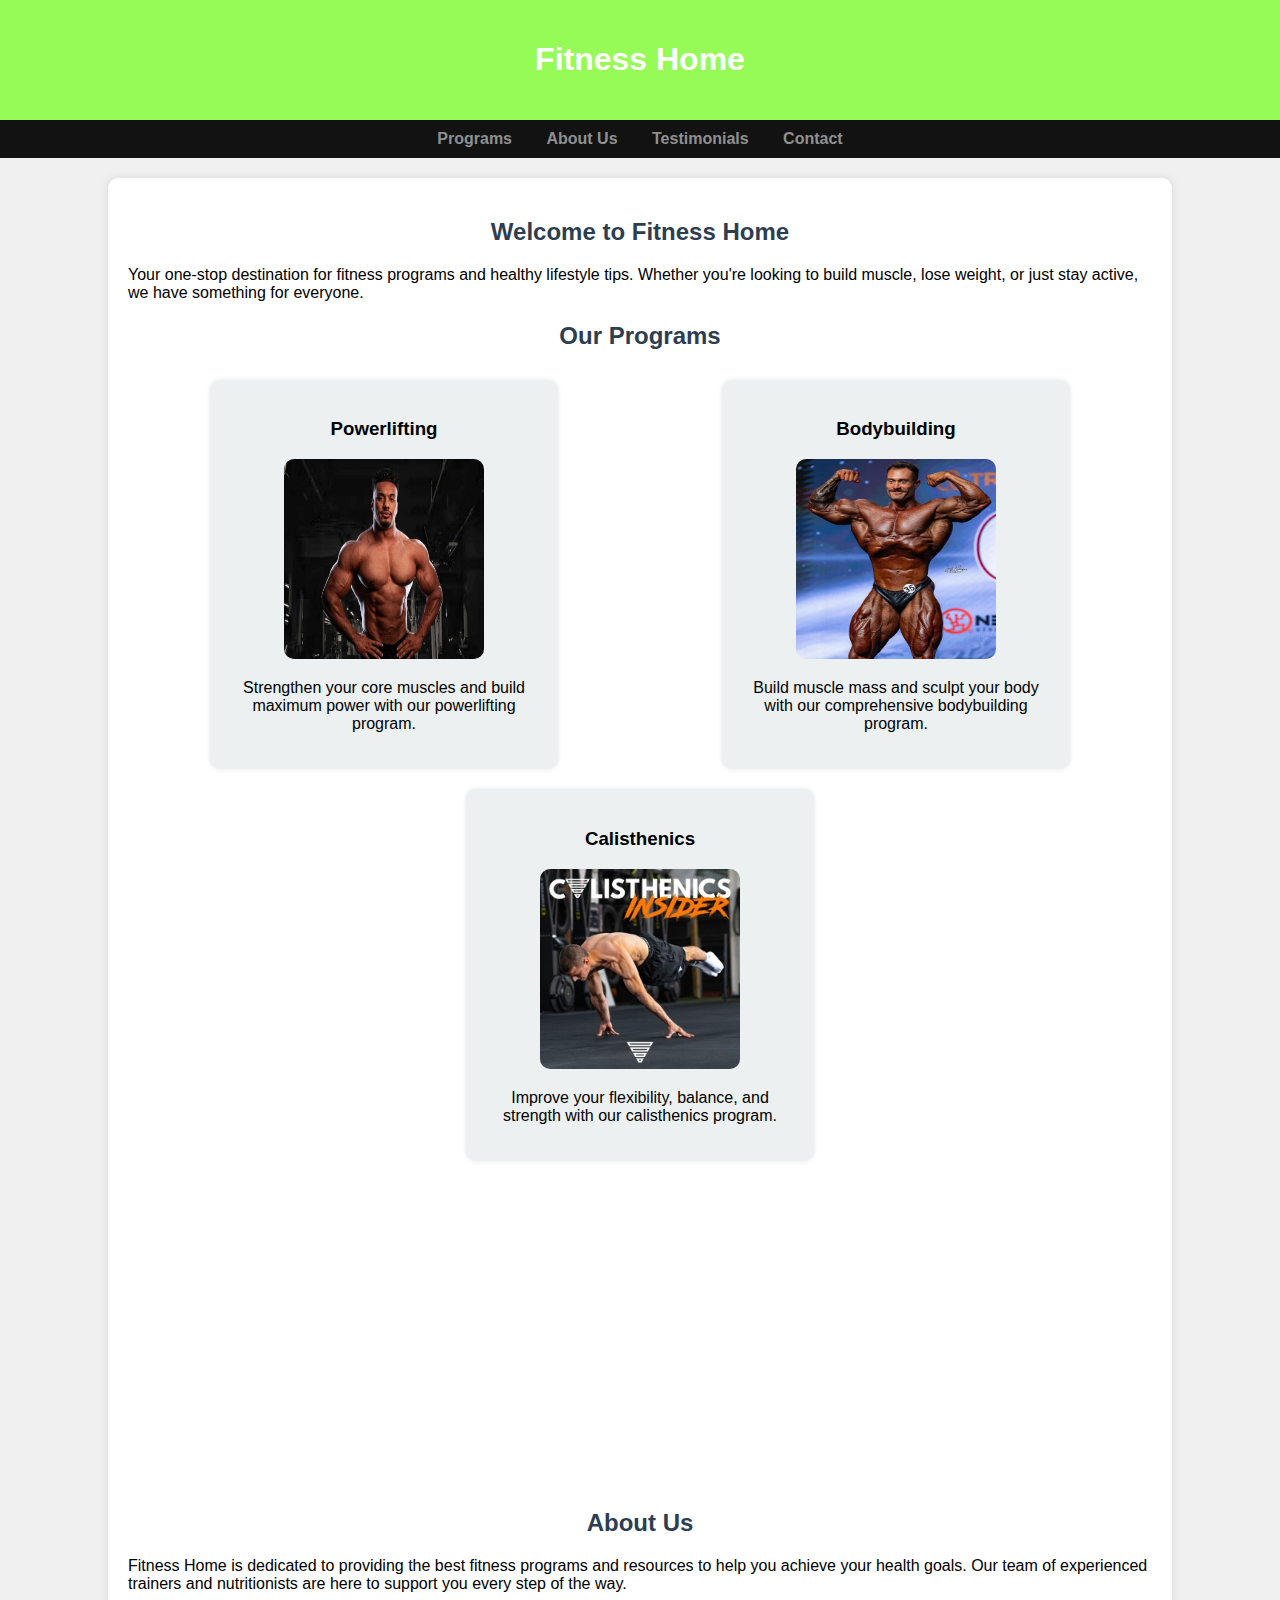
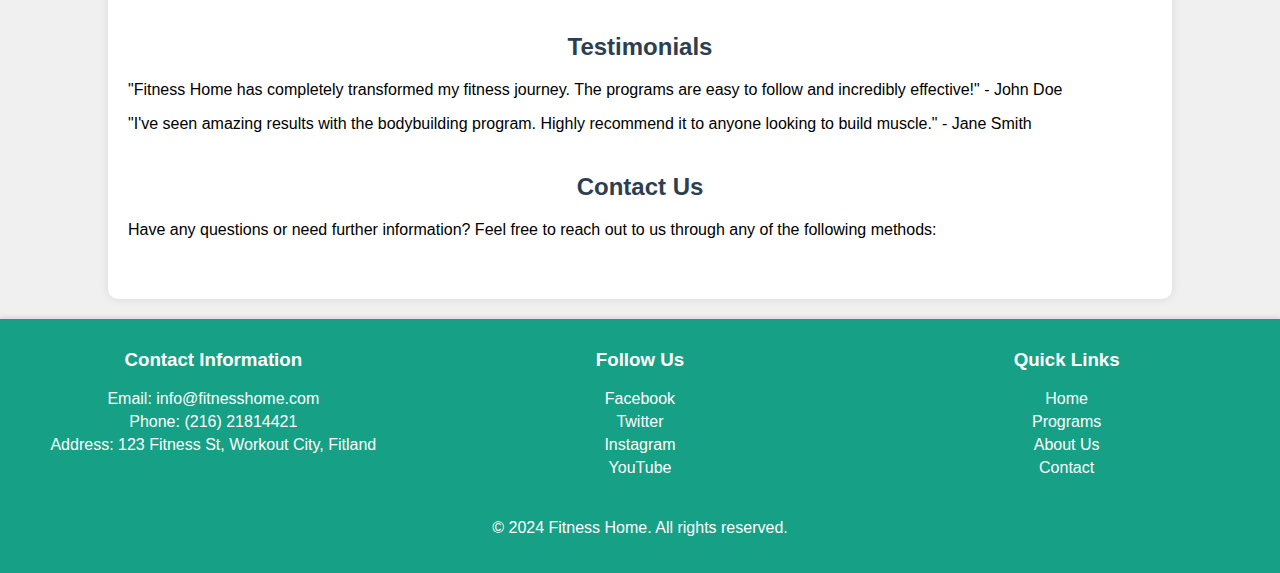
<file: index.html>
<!DOCTYPE html>
<html lang="en">
<head>
    <meta charset="UTF-8">
    <meta name="viewport" content="width=device-width, initial-scale=1.0">
    <title>Fitness Home</title>
    <link rel="stylesheet" href="./style.css">
</head>
<body>
    <header>
        <h1>Fitness Home</h1>
    </header>
    <nav>
    
        <a href="#programs">Programs</a>
        <a href="#about">About Us</a>
        <a href="#testimonials">Testimonials</a>
        <a href="#contact">Contact</a>
    </nav>
    <div class="container">
        <section id="home">
            <h2>Welcome to Fitness Home</h2>
            <p>Your one-stop destination for fitness programs and healthy lifestyle tips. Whether you're looking to build muscle, lose weight, or just stay active, we have something for everyone.</p>
        </section>
        <section id="programs">
            <h2>Our Programs</h2>
            <div class="programs">
                <div class="program">
                    <h3>Powerlifting</h3>
                    <a href="./powerlift.html"><img  width="500" height="500"src="./Larry-Wheels.jpg" alt="Powerlifting"></a>
                    <p>Strengthen your core muscles and build maximum power with our powerlifting program.</p>
                </div>
                <div class="program">
                    <h3>Bodybuilding</h3>
                    <a href="./bodybuilding.html"><img width="500" height="500" src="./Chris Bumstead Cbum Classic Physique winner Stage Mr Olympia 2023.jpg" alt="Bodybuilding"></a>
                    <p>Build muscle mass and sculpt your body with our comprehensive bodybuilding program.</p>
                </div>
                <div class="program">
                    <h3>Calisthenics</h3>
                    <a href="./Calisthenics.html"><img width="500" height="500" src="./250x250bb.jpg" alt="Calisthenics"></a>
                    <p>Improve your flexibility, balance, and strength with our calisthenics program.</p>
                </div>
            </div>
        </section>
        <section>
            <iframe width="100%" height="315" src="https://www.youtube.com/embed/M7RwzSuvTgs?si=Pke8dXAkOmlPY-Ou" title="YouTube video player" frameborder="0" allow="accelerometer; autoplay; clipboard-write; encrypted-media; gyroscope; picture-in-picture; web-share" referrerpolicy="strict-origin-when-cross-origin" allowfullscreen></iframe>
        </section>
        <section id="about" class="about">
            <h2>About Us</h2>
            <p>Fitness Home is dedicated to providing the best fitness programs and resources to help you achieve your health goals. Our team of experienced trainers and nutritionists are here to support you every step of the way.</p>
        </section>
        <section id="testimonials" class="testimonials">
            <h2>Testimonials</h2>
            <p>"Fitness Home has completely transformed my fitness journey. The programs are easy to follow and incredibly effective!" - John Doe</p>
            <p>"I've seen amazing results with the bodybuilding program. Highly recommend it to anyone looking to build muscle." - Jane Smith</p>
        </section>
        <section id="contact" class="contact">
            <h2>Contact Us</h2>
            <p>Have any questions or need further information? Feel free to reach out to us through any of the following methods:</p>
        </section>
    </div>
    <footer>
        <div class="footer-container">
            <div class="footer-column">
                <h3>Contact Information</h3>
                <ul>
                    <li>Email: info@fitnesshome.com</li>
                    <li>Phone: (216) 21814421</li>
                    <li>Address: 123 Fitness St, Workout City, Fitland</li>
                </ul>
            </div>
            <div class="footer-column">
                <h3>Follow Us</h3>
                <ul>
                    <li><a href="#">Facebook</a></li>
                    <li><a href="#">Twitter</a></li>
                    <li><a href="#">Instagram</a></li>
                    <li><a href="#">YouTube</a></li>
                </ul>
            </div>
            <div class="footer-column">
                <h3>Quick Links</h3>
                <ul>
                    <li><a href="#home">Home</a></li>
                    <li><a href="#programs">Programs</a></li>
                    <li><a href="#about">About Us</a></li>
                    <li><a href="#contact">Contact</a></li>
                </ul>
            </div>
        </div>
        <p>&copy; 2024 Fitness Home. All rights reserved.</p>
    </footer>
</body>
</html>
</file>
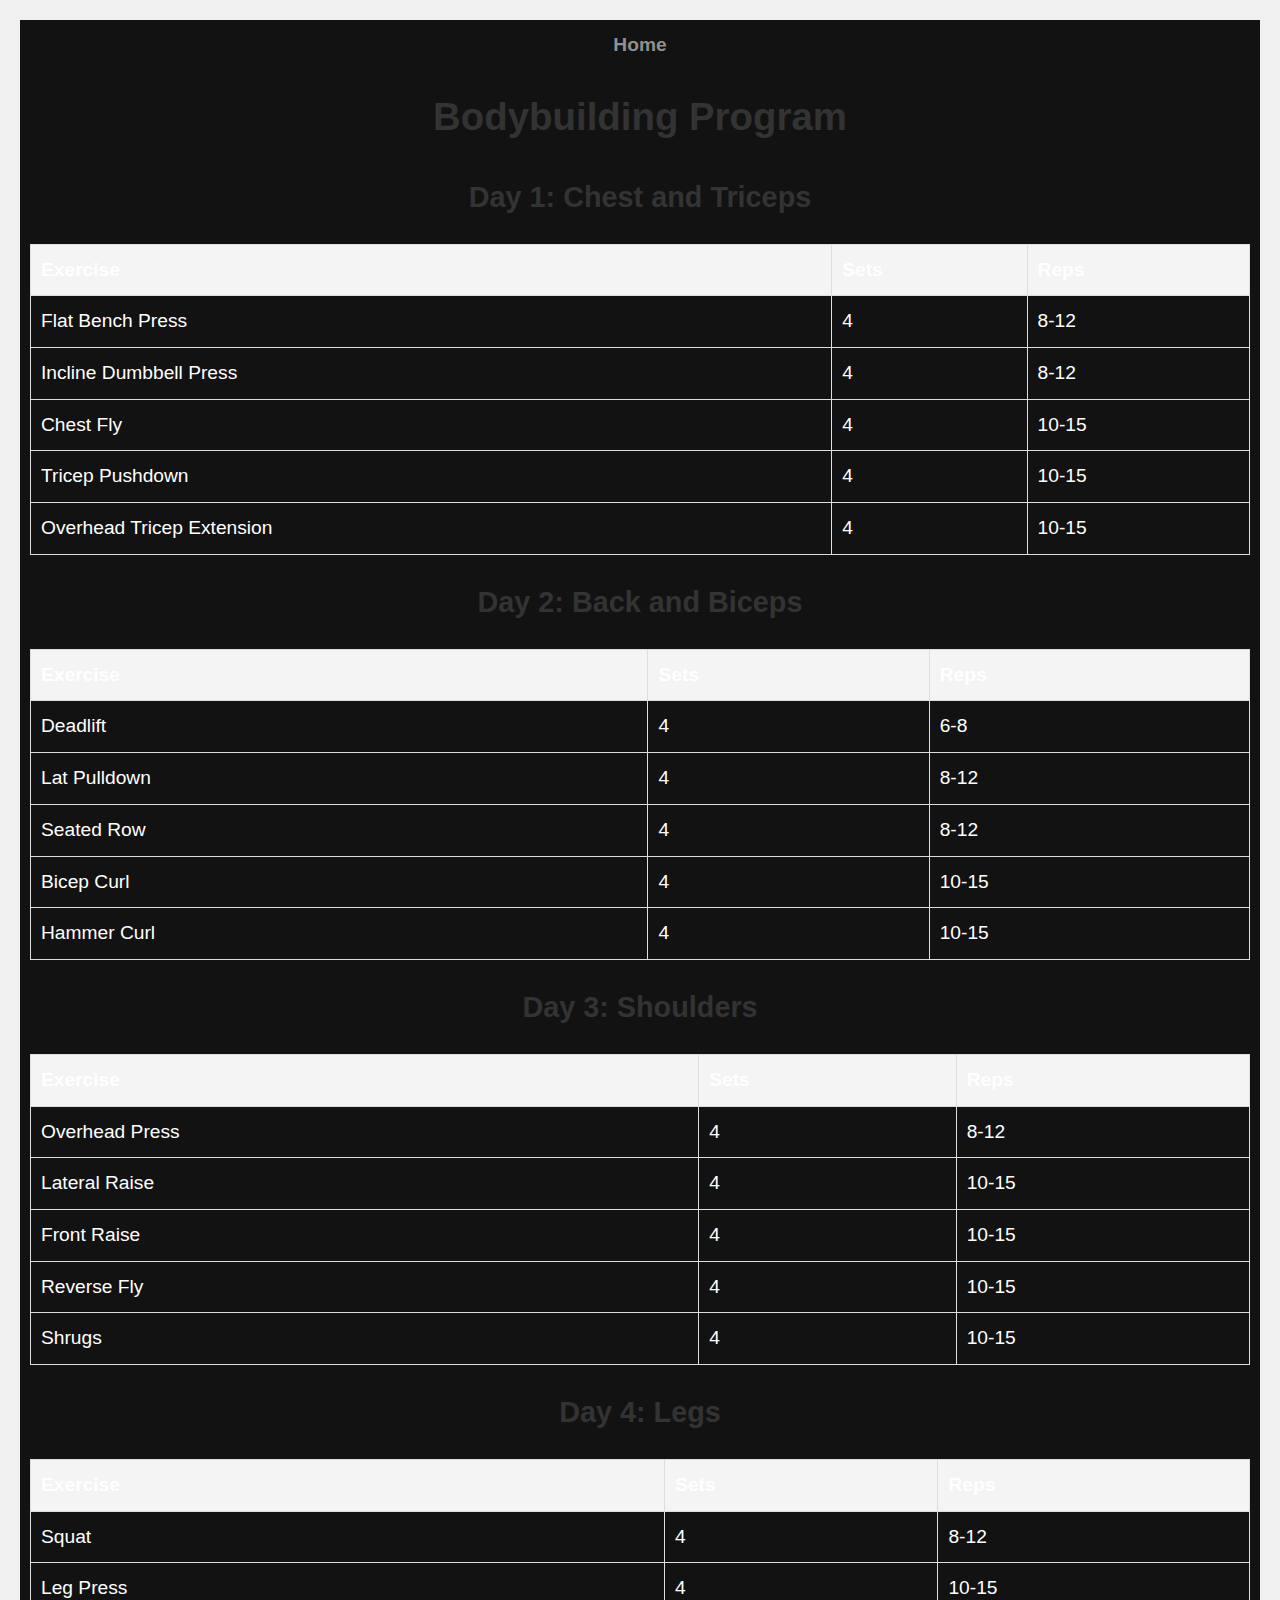
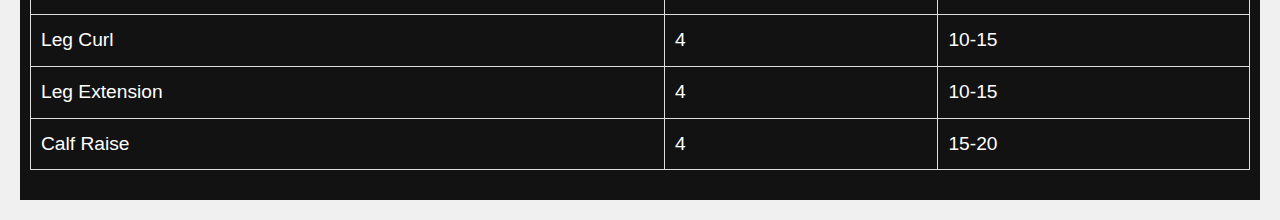
<file: bodybuilding.html>
<!DOCTYPE html>
<html lang="en">
<head>
    <meta charset="UTF-8">
    <meta name="viewport" content="width=device-width, initial-scale=1.0">
    <title>Bodybuilding Program</title>
    <link rel="stylesheet" href="./style.css">
    <style>
        body {
            font-family: Arial, sans-serif;
            line-height: 1.6;
            margin: 20px;
        }
        h1, h2, h3 {
            color: #333;
        }
        table {
            width: 100%;
            border-collapse: collapse;
            margin-bottom: 20px;
        }
        table, th, td {
            border: 1px solid #ddd;
        }
        th, td {
            padding: 10px;
            text-align: left;
        }
        th {
            background-color: #f4f4f4;
        }
        .day {
            margin-bottom: 20px;
        }
        .nav1{
        justify-content: end;
        font-size: larger;
        font-family: Impact, Haettenschweiler, 'Arial Narrow Bold', sans-serif;}
    </style>
</head>
<body>
    <nav class="nav1">
        <a href="./index.html">Home</a>

        
    <h1>Bodybuilding Program</h1>

    <div class="day">
        <h2>Day 1: Chest and Triceps</h2>
        <table>
            <thead>
                <tr>
                    <th>Exercise</th>
                    <th>Sets</th>
                    <th>Reps</th>
                </tr>
            </thead>
            <tbody>
                <tr>
                    <td>Flat Bench Press</td>
                    <td>4</td>
                    <td>8-12</td>
                </tr>
                <tr>
                    <td>Incline Dumbbell Press</td>
                    <td>4</td>
                    <td>8-12</td>
                </tr>
                <tr>
                    <td>Chest Fly</td>
                    <td>4</td>
                    <td>10-15</td>
                </tr>
                <tr>
                    <td>Tricep Pushdown</td>
                    <td>4</td>
                    <td>10-15</td>
                </tr>
                <tr>
                    <td>Overhead Tricep Extension</td>
                    <td>4</td>
                    <td>10-15</td>
                </tr>
            </tbody>
        </table>
    </div>

    <div class="day">
        <h2>Day 2: Back and Biceps</h2>
        <table>
            <thead>
                <tr>
                    <th>Exercise</th>
                    <th>Sets</th>
                    <th>Reps</th>
                </tr>
            </thead>
            <tbody>
                <tr>
                    <td>Deadlift</td>
                    <td>4</td>
                    <td>6-8</td>
                </tr>
                <tr>
                    <td>Lat Pulldown</td>
                    <td>4</td>
                    <td>8-12</td>
                </tr>
                <tr>
                    <td>Seated Row</td>
                    <td>4</td>
                    <td>8-12</td>
                </tr>
                <tr>
                    <td>Bicep Curl</td>
                    <td>4</td>
                    <td>10-15</td>
                </tr>
                <tr>
                    <td>Hammer Curl</td>
                    <td>4</td>
                    <td>10-15</td>
                </tr>
            </tbody>
        </table>
    </div>

    <div class="day">
        <h2>Day 3: Shoulders</h2>
        <table>
            <thead>
                <tr>
                    <th>Exercise</th>
                    <th>Sets</th>
                    <th>Reps</th>
                </tr>
            </thead>
            <tbody>
                <tr>
                    <td>Overhead Press</td>
                    <td>4</td>
                    <td>8-12</td>
                </tr>
                <tr>
                    <td>Lateral Raise</td>
                    <td>4</td>
                    <td>10-15</td>
                </tr>
                <tr>
                    <td>Front Raise</td>
                    <td>4</td>
                    <td>10-15</td>
                </tr>
                <tr>
                    <td>Reverse Fly</td>
                    <td>4</td>
                    <td>10-15</td>
                </tr>
                <tr>
                    <td>Shrugs</td>
                    <td>4</td>
                    <td>10-15</td>
                </tr>
            </tbody>
        </table>
    </div>

    <div class="day">
        <h2>Day 4: Legs</h2>
        <table>
            <thead>
                <tr>
                    <th>Exercise</th>
                    <th>Sets</th>
                    <th>Reps</th>
                </tr>
            </thead>
            <tbody>
                <tr>
                    <td>Squat</td>
                    <td>4</td>
                    <td>8-12</td>
                </tr>
                <tr>
                    <td>Leg Press</td>
                    <td>4</td>
                    <td>10-15</td>
                </tr>
                <tr>
                    <td>Leg Curl</td>
                    <td>4</td>
                    <td>10-15</td>
                </tr>
                <tr>
                    <td>Leg Extension</td>
                    <td>4</td>
                    <td>10-15</td>
                </tr>
                <tr>
                    <td>Calf Raise</td>
                    <td>4</td>
                    <td>15-20</td>
                </tr>
            </tbody>
        </table>
    </div>
</body>
</html>
</file>
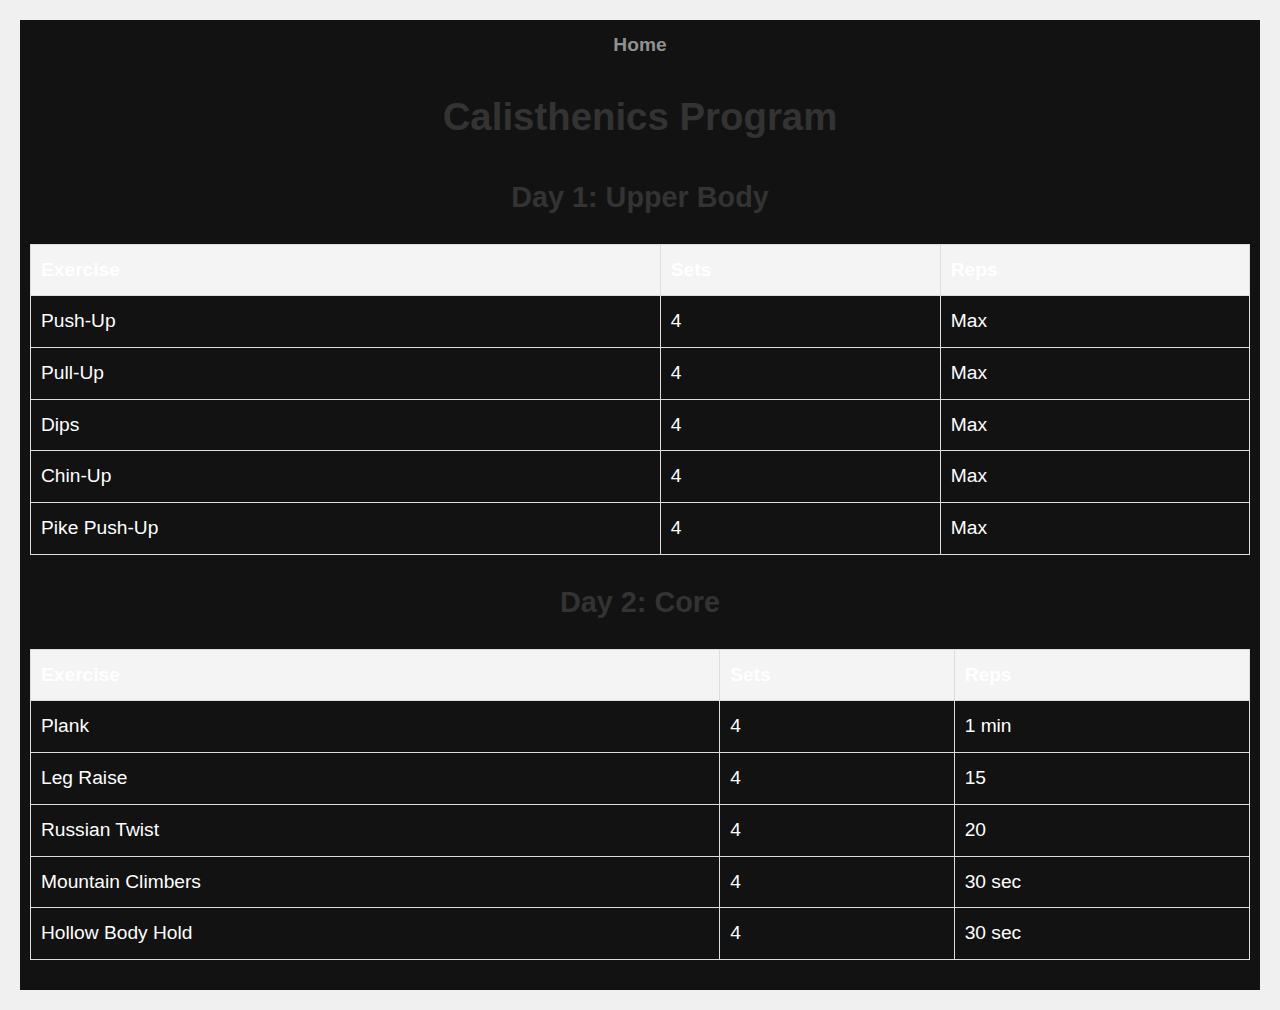
<file: Calisthenics.html>
<!DOCTYPE html>
<html lang="en">
<head>
    <meta charset="UTF-8">
    <meta name="viewport" content="width=device-width, initial-scale=1.0">
    <title>Calisthenics Program</title>
    <link rel="stylesheet" href="./style.css">
    <style>
        body {
            font-family: Arial, sans-serif;
            line-height: 1.6;
            margin: 20px;
        }
        h1, h2, h3 {
            color: #333;
        }
        table {
            width: 100%;
            border-collapse: collapse;
            margin-bottom: 20px;
        }
        table, th, td {
            border: 1px solid #ddd;
        }
        th, td {
            padding: 10px;
            text-align: left;
        }
        th {
            background-color: #f4f4f4;
        }
        .day {
            margin-bottom: 20px;
        }
        .nav1{
        justify-content: end;
        font-size: larger;
        font-family: Impact, Haettenschweiler, 'Arial Narrow Bold', sans-serif;}
    </style>
</head>
<body>
    <nav class="nav1">
        <a href="./index.html">Home</a>

    <h1>Calisthenics Program</h1>

    <div class="day">
        <h2>Day 1: Upper Body</h2>
        <table>
            <thead>
                <tr>
                    <th>Exercise</th>
                    <th>Sets</th>
                    <th>Reps</th>
                </tr>
            </thead>
            <tbody>
                <tr>
                    <td>Push-Up</td>
                    <td>4</td>
                    <td>Max</td>
                </tr>
                <tr>
                    <td>Pull-Up</td>
                    <td>4</td>
                    <td>Max</td>
                </tr>
                <tr>
                    <td>Dips</td>
                    <td>4</td>
                    <td>Max</td>
                </tr>
                <tr>
                    <td>Chin-Up</td>
                    <td>4</td>
                    <td>Max</td>
                </tr>
                <tr>
                    <td>Pike Push-Up</td>
                    <td>4</td>
                    <td>Max</td>
                </tr>
            </tbody>
        </table>
    </div>

    <div class="day">
        <h2>Day 2: Core</h2>
        <table>
            <thead>
                <tr>
                    <th>Exercise</th>
                    <th>Sets</th>
                    <th>Reps</th>
                </tr>
            </thead>
            <tbody>
                <tr>
                    <td>Plank</td>
                    <td>4</td>
                    <td>1 min</td>
                </tr>
                <tr>
                    <td>Leg Raise</td>
                    <td>4</td>
                    <td>15</td>
                </tr>
                <tr>
                    <td>Russian Twist</td>
                    <td>4</td>
                    <td>20</td>
                </tr>
                <tr>
                    <td>Mountain Climbers</td>
                    <td>4</td>
                    <td>30 sec</td>
                </tr>
                <tr>
                    <td>Hollow Body Hold</td>
                    <td>4</td>
                    <td>30 sec</td>
                </tr>
            </tbody>
        </table>
    </div>

    <div class="day">
</file>
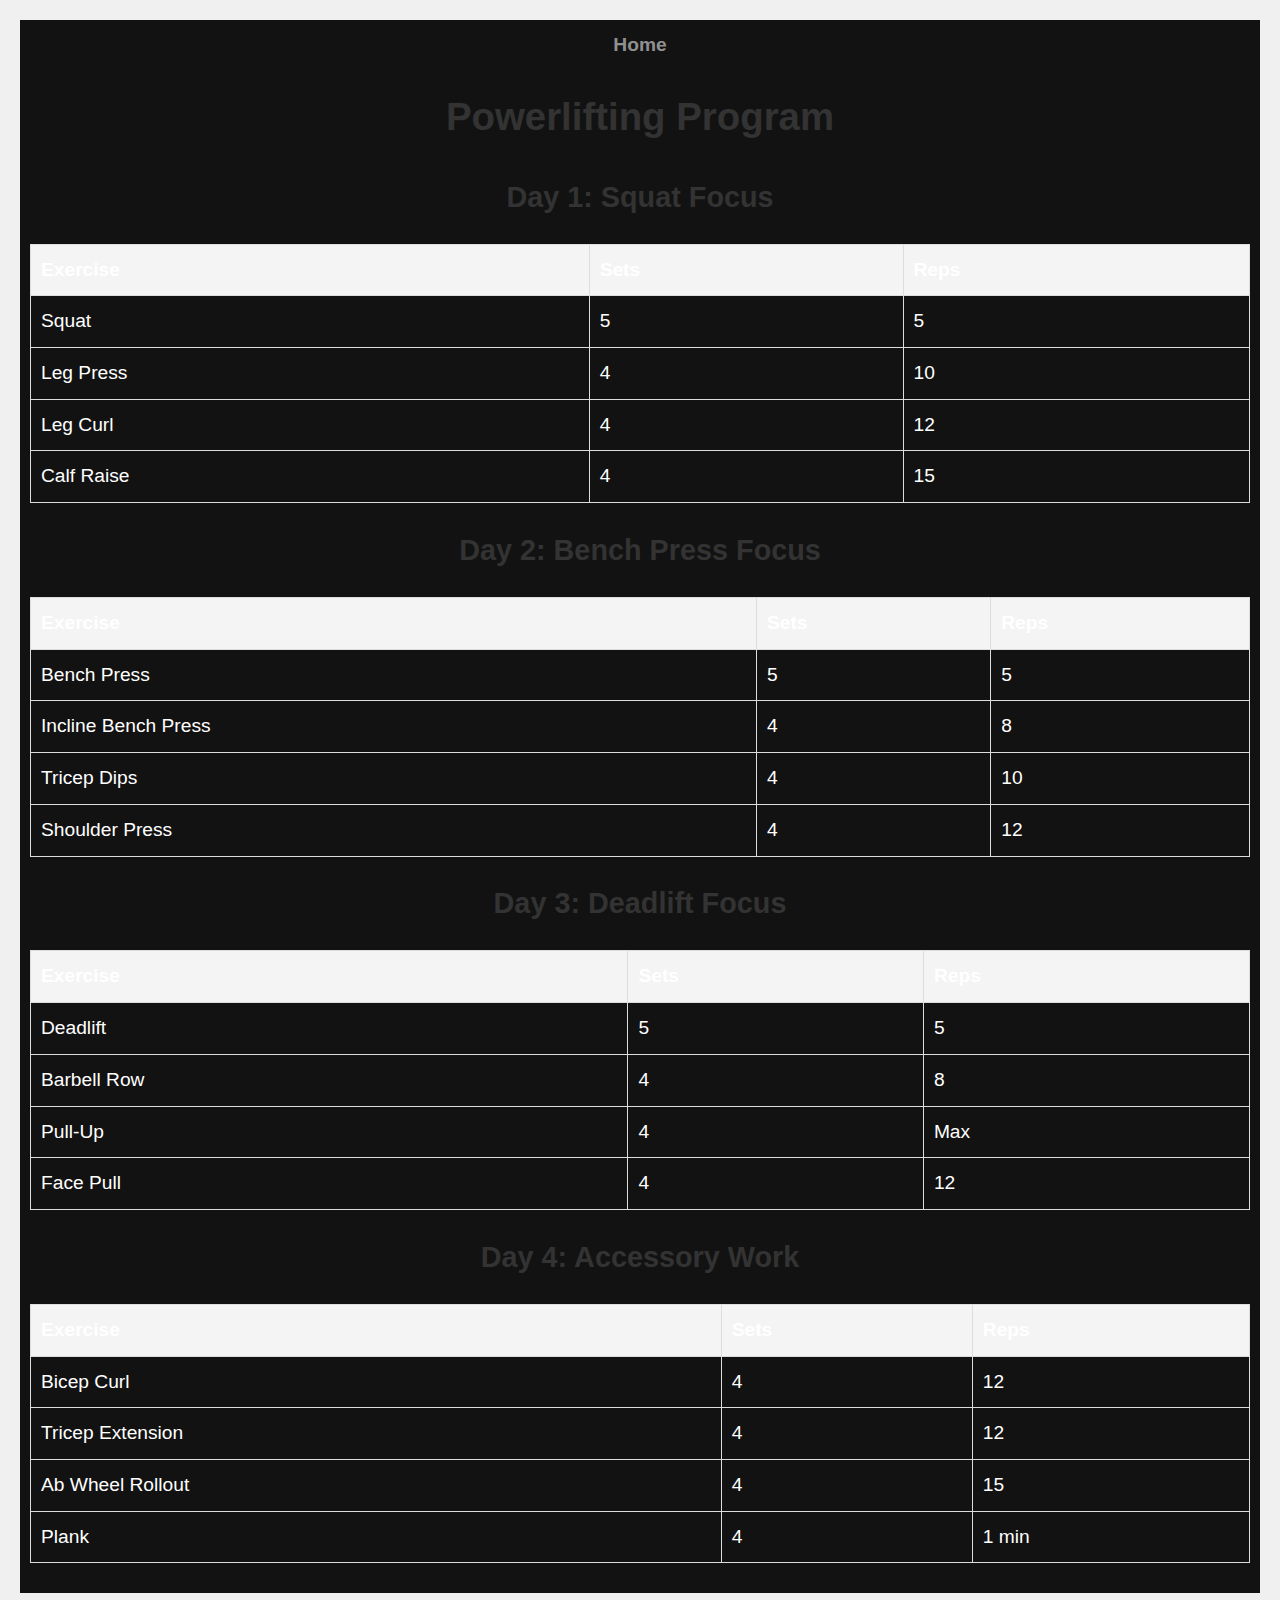
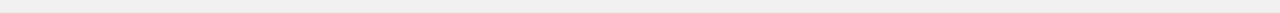
<file: powerlift.html>
<!DOCTYPE html>
<html lang="en">
<head>
    <meta charset="UTF-8">
    <meta name="viewport" content="width=device-width, initial-scale=1.0">
    <title>Powerlifting Program</title>
    <link rel="stylesheet" href="./style.css">
    <style>
        body {
            font-family: Arial, sans-serif;
            line-height: 1.6;
            margin: 20px;
        }
        h1, h2 {
            color: #333;
        }
        table {
            width: 100%;
            border-collapse: collapse;
            margin-bottom: 20px;
        }
        table, th, td {
            border: 1px solid #ddd;
        }
        th, td {
            padding: 10px;
            text-align: left;
        }
        th {
            background-color: #f4f4f4;
        }
        .day {
            margin-bottom: 20px;
        }
        .nav1{
        justify-content: end;
        font-size: larger;
        font-family: Impact, Haettenschweiler, 'Arial Narrow Bold', sans-serif;}
    </style>
</head>
<body>
    <nav class="nav1">
        <a href="./index.html">Home</a>

    <h1>Powerlifting Program</h1>

    <div class="day">
        <h2>Day 1: Squat Focus</h2>
        <table>
            <thead>
                <tr>
                    <th>Exercise</th>
                    <th>Sets</th>
                    <th>Reps</th>
                </tr>
            </thead>
            <tbody>
                <tr>
                    <td>Squat</td>
                    <td>5</td>
                    <td>5</td>
                </tr>
                <tr>
                    <td>Leg Press</td>
                    <td>4</td>
                    <td>10</td>
                </tr>
                <tr>
                    <td>Leg Curl</td>
                    <td>4</td>
                    <td>12</td>
                </tr>
                <tr>
                    <td>Calf Raise</td>
                    <td>4</td>
                    <td>15</td>
                </tr>
            </tbody>
        </table>
    </div>

    <div class="day">
        <h2>Day 2: Bench Press Focus</h2>
        <table>
            <thead>
                <tr>
                    <th>Exercise</th>
                    <th>Sets</th>
                    <th>Reps</th>
                </tr>
            </thead>
            <tbody>
                <tr>
                    <td>Bench Press</td>
                    <td>5</td>
                    <td>5</td>
                </tr>
                <tr>
                    <td>Incline Bench Press</td>
                    <td>4</td>
                    <td>8</td>
                </tr>
                <tr>
                    <td>Tricep Dips</td>
                    <td>4</td>
                    <td>10</td>
                </tr>
                <tr>
                    <td>Shoulder Press</td>
                    <td>4</td>
                    <td>12</td>
                </tr>
            </tbody>
        </table>
    </div>

    <div class="day">
        <h2>Day 3: Deadlift Focus</h2>
        <table>
            <thead>
                <tr>
                    <th>Exercise</th>
                    <th>Sets</th>
                    <th>Reps</th>
                </tr>
            </thead>
            <tbody>
                <tr>
                    <td>Deadlift</td>
                    <td>5</td>
                    <td>5</td>
                </tr>
                <tr>
                    <td>Barbell Row</td>
                    <td>4</td>
                    <td>8</td>
                </tr>
                <tr>
                    <td>Pull-Up</td>
                    <td>4</td>
                    <td>Max</td>
                </tr>
                <tr>
                    <td>Face Pull</td>
                    <td>4</td>
                    <td>12</td>
                </tr>
            </tbody>
        </table>
    </div>

    <div class="day">
        <h2>Day 4: Accessory Work</h2>
        <table>
            <thead>
                <tr>
                    <th>Exercise</th>
                    <th>Sets</th>
                    <th>Reps</th>
                </tr>
            </thead>
            <tbody>
                <tr>
                    <td>Bicep Curl</td>
                    <td>4</td>
                    <td>12</td>
                </tr>
                <tr>
                    <td>Tricep Extension</td>
                    <td>4</td>
                    <td>12</td>
                </tr>
                <tr>
                    <td>Ab Wheel Rollout</td>
                    <td>4</td>
                    <td>15</td>
                </tr>
                <tr>
                    <td>Plank</td>
                    <td>4</td>
                    <td>1 min</td>
                </tr>
            </tbody>
        </table>
    </div>
</body>
</html>
</file>
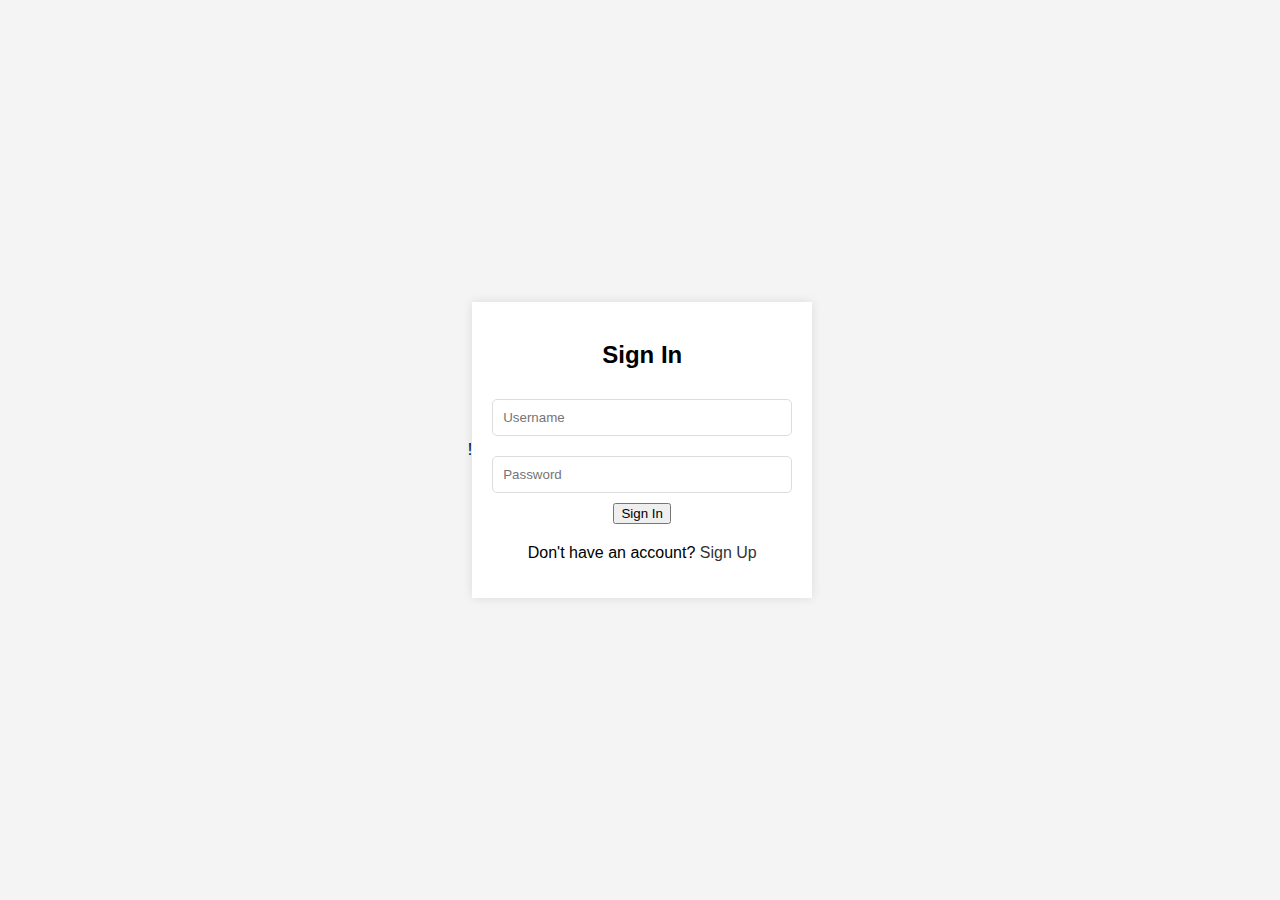
<file: signin.html>
!<!DOCTYPE html>
<html lang="en">
<head>
    <meta charset="UTF-8">
    <meta name="viewport" content="width=device-width, initial-scale=1.0">
    <title>Sign In - Fitness Home</title>
    <style>
        body {
            font-family: Arial, sans-serif;
            margin: 0;
            padding: 0;
            background-color: #f4f4f4;
            display: flex;
            justify-content: center;
            align-items: center;
            height: 100vh;
        }
        .sign-in-container {
            width: 300px;
            padding: 20px;
            background: #fff;
            box-shadow: 0 0 10px rgba(0, 0, 0, 0.1);
            text-align: center;
        }
        .sign-in-container h2 {
            margin-bottom: 20px;
        }
        .sign-in-container input[type="text"],
        .sign-in-container input[type="password"] {
            width: 100%;
            padding: 10px;
            margin: 10px 0;
            border: 1px solid #ddd;
            border-radius: 5px;
        }
        .sign-in-container input[type="submit"] {
            width: 100%;
            padding: 10px;
            border: none;
            border-radius: 5px;
            background-color: #333;
            color: #fff;
            font-size: 16px;
        }
        .sign-in-container input[type="submit"]:hover {
            background-color: #444;
        }
        .sign-in-container p {
            margin-top: 20px;
        }
        .sign-in-container a {
            color: #333;
            text-decoration: none;
        }
        .sign-in-container a:hover {
            text-decoration: underline;
        }
    </style>
</head>
<body>
    <div class="sign-in-container">
        <h2>Sign In</h2>
        <form action="./index.html">
            <input type="text" name="username" placeholder="Username" required>
            <input type="password" name="password" placeholder="Password" required>
            <button type="submit">Sign In</button>
        </form>
        <p>Don't have an account? <a href="./signup.html">Sign Up</a></p>
       
    </div>
</body>
</html>
</file>
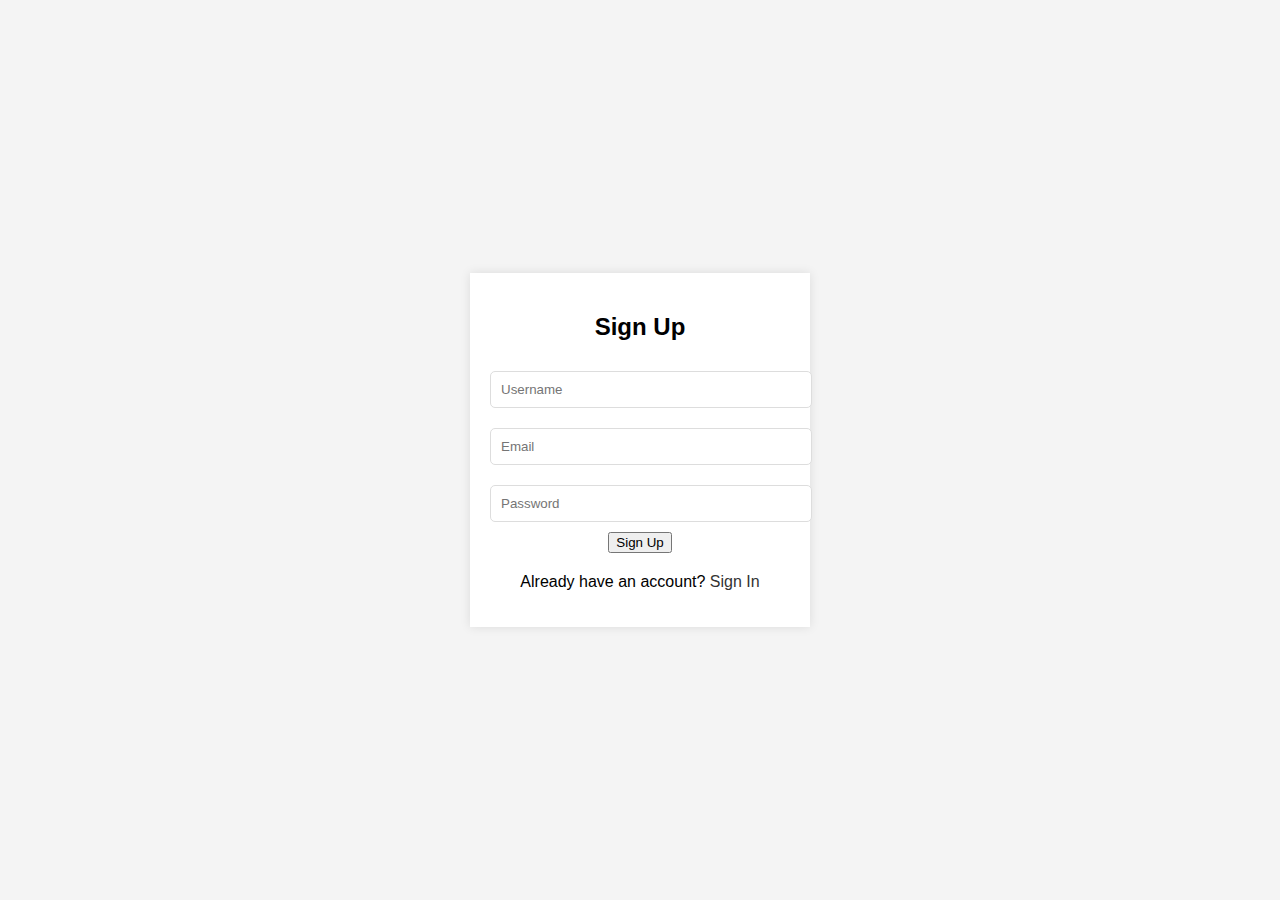
<file: signup.html>
<!DOCTYPE html>
<html lang="en">
<head>
    <meta charset="UTF-8">
    <meta name="viewport" content="width=device-width, initial-scale=1.0">
    <title>Sign Up - Fitness Home</title>
    <style>
        body {
            font-family: Arial, sans-serif;
            margin: 0;
            padding: 0;
            background-color: #f4f4f4;
            display: flex;
            justify-content: center;
            align-items: center;
            height: 100vh;
        }
        .sign-up-container {
            width: 300px;
            padding: 20px;
            background: #fff;
            box-shadow: 0 0 10px rgba(0, 0, 0, 0.1);
            text-align: center;
        }
        .sign-up-container h2 {
            margin-bottom: 20px;
        }
        .sign-up-container input[type="text"],
        .sign-up-container input[type="email"],
        .sign-up-container input[type="password"] {
            width: 100%;
            padding: 10px;
            margin: 10px 0;
            border: 1px solid #ddd;
            border-radius: 5px;
        }
        .sign-up-container input[type="submit"] {
            width: 100%;
            padding: 10px;
            border: none;
            border-radius: 5px;
            background-color: #333;
            color: #fff;
            font-size: 16px;
        }
        .sign-up-container input[type="submit"]:hover {
            background-color: #444;
        }
        .sign-up-container p {
            margin-top: 20px;
        }
        .sign-up-container a {
            color: #333;
            text-decoration: none;
        }
        .sign-up-container a:hover {
            text-decoration: underline;
        }
    </style>
</head>
<body>
    <div class="sign-up-container">
        <h2>Sign Up</h2>
        <form action="./index.html">
            <input type="text" name="username" placeholder="Username" required>
            <input type="email" name="email" placeholder="Email" required>
            <input type="password" name="password" placeholder="Password" required>
            <button type="submit">Sign Up</button>
        </form>
        <p>Already have an account? <a href="./signin.html">Sign In</a></p>
        
    </div>
</body>
</html>
</file>
<file: style.css>
/* General Styles */
body {
    font-family: Verdana, Geneva, Tahoma, sans-serif;
    margin: 0;
    padding: 0;
    background-color: #f0f0f0;
}

/* Header Styles */
header {
    background: #97FB57;
    color: #fff;
    padding: 20px 0;
    text-align: center;
    box-shadow: 0 2px 4px rgba(0, 0, 0, 0.1);
}

/* Navigation Styles */
nav {
    background: #121212;
    color: #fff;
    padding: 10px;
    text-align: center;
}

nav a {
    color: #909090;
    margin: 0 15px;
    text-decoration: none;
    font-weight: bold;
    transition: color 0.3s;
}

nav a:hover {
    color: #853030;
}

/* Container Styles */
.container {
    width: 80%;
    margin: 20px auto;
    padding: 20px;
    background: #fff;
    box-shadow: 0 0 10px rgba(0, 0, 0, 0.1);
    border-radius: 10px;
}

/* Section Titles */
.container h2 {
    text-align: center;
    margin-bottom: 20px;
    color: #2c3e50;
}

/* Program Styles */
.programs {
    display: flex;
    justify-content: space-around;
    flex-wrap: wrap;
}

.program {
    background: #ecf0f1;
    margin: 10px;
    padding: 20px;
    width: 30%;
    
    box-shadow: 0 0 5px rgba(0, 0, 0, 0.1);
    text-align: center;
    border-radius: 10px;
    transition: transform 0.3s, background 0.3s;
}

.program:hover {
    transform: scale(1.05);
    background: #bdc3c7;
}

.program img {
    border-radius: 10px;
    transition: transform 0.3s;
    width: 200px;

    height: 200px;
}

.program img:hover {
    transform: scale(1.1);
}

/* About, Testimonials, and Contact Styles */
.about, .testimonials, .contact {
    margin-bottom: 40px;
}

/* Footer Styles */
footer {
    background: #16a085;
    color: #fff;
    text-align: center;
    padding: 20px 0;
    position: relative;
    bottom: 0;
    width: 100%;
    box-shadow: 0 -2px 4px rgba(0, 0, 0, 0.1);
}

.footer-container {
    display: flex;
    justify-content: space-around;
    flex-wrap: wrap;
}

.footer-column {
    width: 30%;
    margin: 10px 0;
}

.footer-column h3 {
    margin-top: 0;
}

.footer-column ul {
    list-style: none;
    padding: 0;
}

.footer-column ul li {
    margin: 5px 0;
}

.footer-column ul li a {
    color: #fff;
    text-decoration: none;
    transition: color 0.3s;
}

.footer-column ul li a:hover {
    color: #2ecc71;
}
</file>
